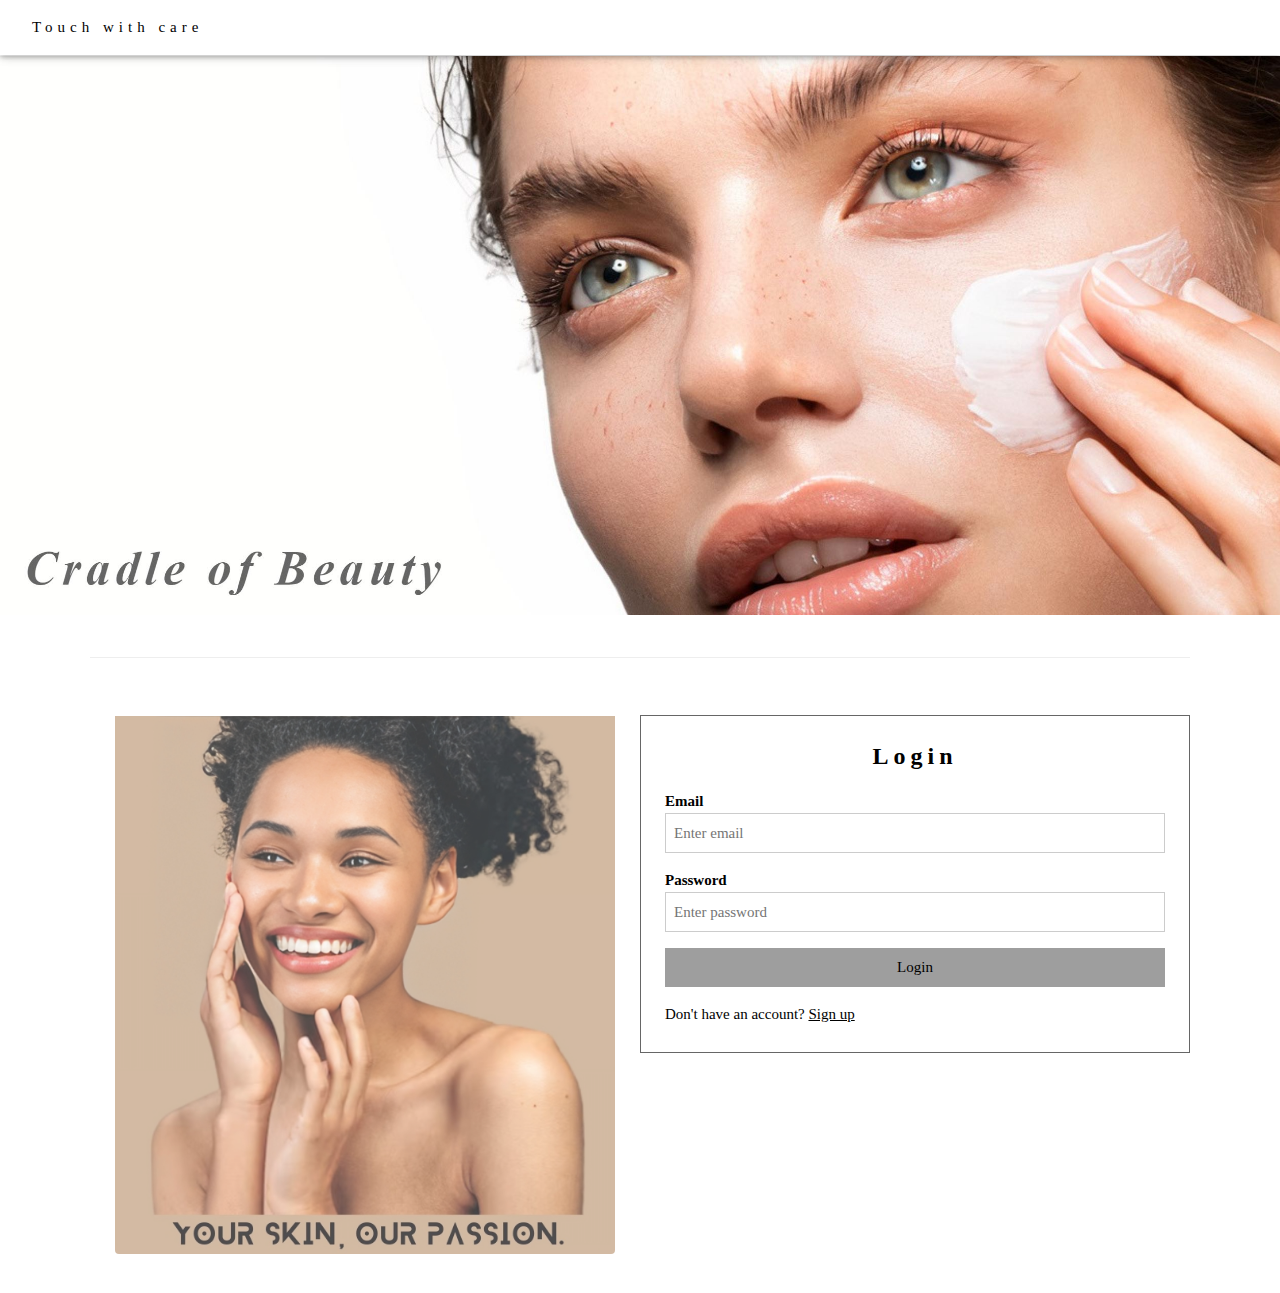
<file: index.html>
<!DOCTYPE html>
<html>
<head>
    <title>Cradle of Beauty</title>
    <meta charset="UTF-8">
    <meta name="viewport" content="width=device-width, initial-scale=1">
    <link rel="stylesheet" href="https://www.w3schools.com/w3css/4/w3.css">
    <link rel="stylesheet" href="https://cdnjs.cloudflare.com/ajax/libs/font-awesome/4.7.0/css/font-awesome.min.css">
    <link rel="stylesheet" href="style.css">
</head>
<body>
    <div class="w3-top">
        <div class="w3-white w3-padding w3-card" style="letter-spacing:5px;">
            <a class="w3-bar-item w3-button">Touch with care</a>
        </div>
    </div>
    <img src="photo.JPG">
    <div class="w3-content" style="max-width:1100px">
        <div class="w3-col m6 w3-padding-10 w3-hide-small"><br><br>
            <img src="photo3.png" class="w3-round w3-opacity-min" width="500" height="400">
        </div>
        <br><hr>
        <div class="w3-col m6 w3-padding-large login-form">
            <h3 class="w3-center"><b>Login</b></h3>
            <form action="#" method="post">
                <div class="w3-section">
                    <label><b>Email</b></label>
                    <input class="w3-input w3-border" type="email" placeholder="Enter email" name="email" required>
                </div>
                <div class="w3-section">
                    <label><b>Password</b></label>
                    <input class="w3-input w3-border" type="password" placeholder="Enter password" name="password" required>
                </div>
                <button id="login-btn" class="w3-button w3-block w3-grey w3-section w3-padding" type="submit">Login</button>
            </form>
            <p>Don't have an account? <a href="signup.html">Sign up</a></p>
        </div>
    <script src="script.js"></script>
</body>
</html>
</file>
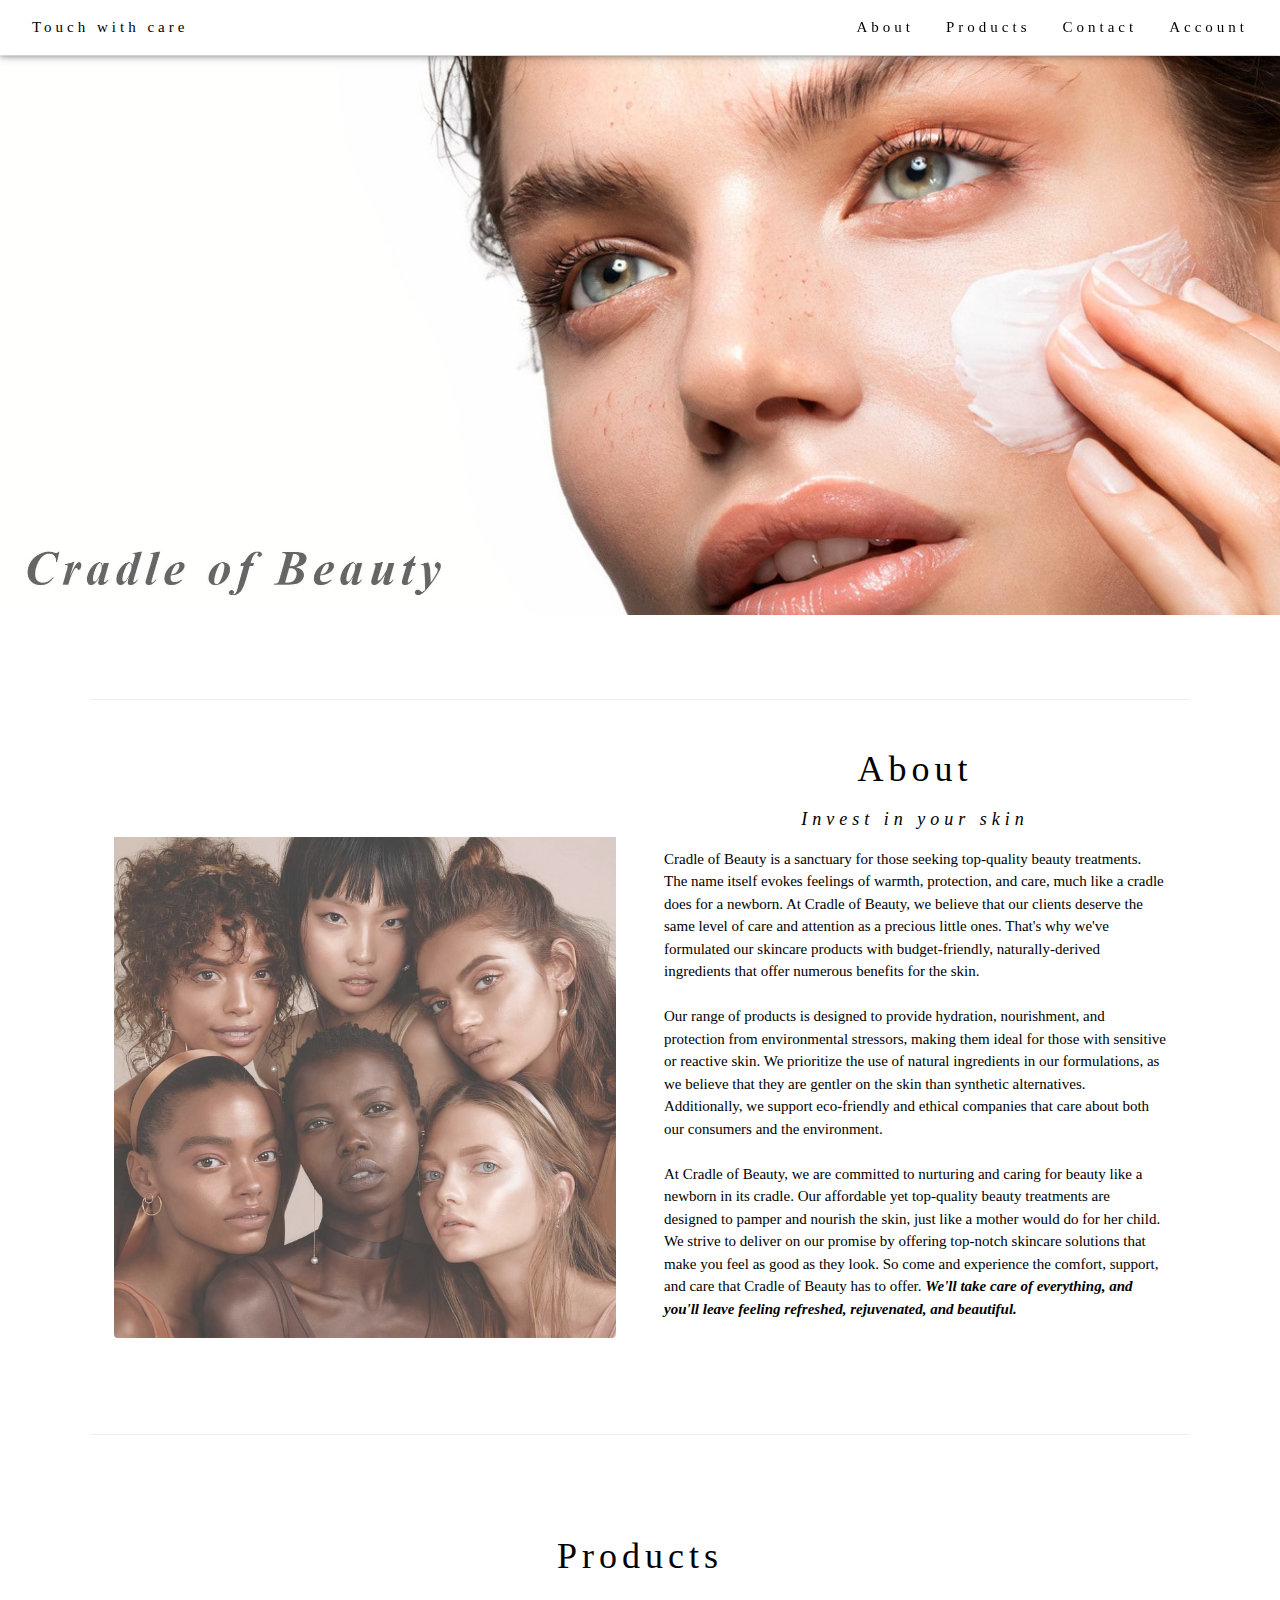
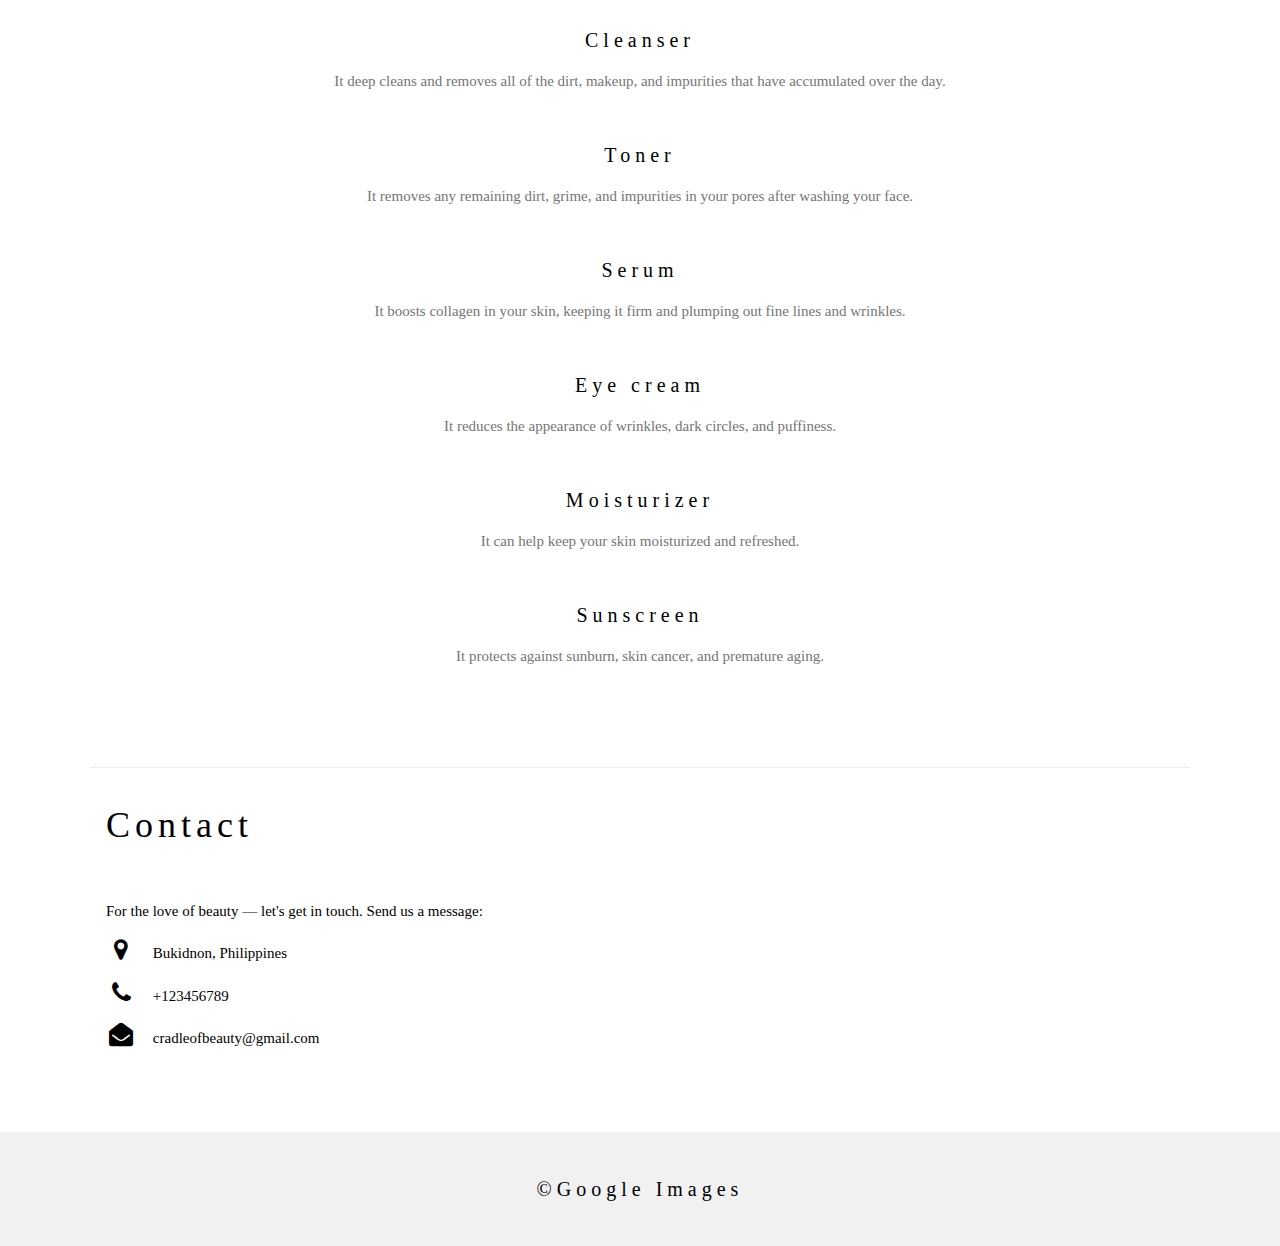
<file: homepage.html>
<!DOCTYPE html>
<html>
<head>
    <title>Cradle of Beauty</title>
    <meta charset="UTF-8">
    <meta name="viewport" content="width=device-width, initial-scale=1">
    <link rel="stylesheet" href="https://www.w3schools.com/w3css/4/w3.css">
    <link rel="stylesheet" href="https://cdnjs.cloudflare.com/ajax/libs/font-awesome/4.7.0/css/font-awesome.min.css">
    <link rel="stylesheet" href="style.css">
    <script src="hp_script.js"></script>
</head>
<body>
    <div class="w3-top">
        <div class="w3-bar w3-white w3-padding w3-card" style="letter-spacing:4px;">
            <a class="w3-bar-item w3-button">Touch with care</a>
            <div class="w3-right w3-hide-small">
                <a href="#about" class="w3-bar-item w3-button">About</a>
                <a href="#products" class="w3-bar-item w3-button">Products</a>
                <a href="#contact" class="w3-bar-item w3-button">Contact</a>
                <a href="#account" class="w3-bar-item w3-button" onclick="openAccount()">
                    <span id="account-name">Account</span>
                </a>
            </div>
        </div>
    </div>
    <div id="account" class="w3-modal">
        <div class="w3-modal-content w3-card-4 w3-animate-zoom" style="max-width: 600px;">
            <div class="w3-container">
                <span onclick="document.getElementById('account').style.display='none'" class="w3-button w3-display-topright">&times;</span>
                <h1>My Account</h1>
                <hr>
                <a href="#" class="w3-bar-item w3-button">Cart</a>
                <div class="w3-dropdown-hover">
                    <button class="w3-button">Purchases</button>
                    <div class="w3-dropdown-content w3-bar-block w3-card-4">
                        <a href="#" class="w3-bar-item w3-button">To Pay</a>
                        <a href="#" class="w3-bar-item w3-button">To Ship</a>
                        <a href="#" class="w3-bar-item w3-button">To Receive</a>
                        <a href="#" class="w3-bar-item w3-button">To Rate</a>
                    </div>
                </div>
                <a href="#" class="w3-bar-item w3-button w3-right w3-hide-small" onclick="logout()">
                    <i class="fa fa-sign-out"></i></a>
            </div>
        </div>
    </div>
    <img src="photo.JPG">
    <div class="w3-content" style="max-width:1100px">
        <div class="w3-row w3-padding-64" id="about">
            <div class="w3-col m6 w3-padding-large w3-hide-small"><br><br>
                <br><br><img src="photo2.jpg" class="w3-round w3-image w3-opacity-min" width="600" height="750">
            </div>
            <hr>
            <div class="w3-col m6 w3-padding-large">
                <h1 class="w3-center">About</h1>
                <h5 class="w3-center"><i>Invest in your skin</i></h5>
                <p class="w3-medium">Cradle of Beauty is a sanctuary for those seeking top-quality beauty treatments. The name itself evokes feelings of warmth, protection, and care, much like a cradle does for a newborn. At Cradle of Beauty, we believe that our clients deserve the same level of care and attention as a precious little ones. That's why we've formulated our skincare products with budget-friendly, naturally-derived ingredients that offer numerous benefits for the skin.<br>
                    <br> Our range of products is designed to provide hydration, nourishment, and protection from environmental stressors, making them ideal for those with sensitive or reactive skin. We prioritize the use of natural ingredients in our formulations, as we believe that they are gentler on the skin than synthetic alternatives. Additionally, we support eco-friendly and ethical companies that care about both our consumers and the environment.<br>
                    <br> At Cradle of Beauty, we are committed to nurturing and caring for beauty like a newborn in its cradle. Our affordable yet top-quality beauty treatments are designed to pamper and nourish the skin, just like a mother would do for her child. We strive to deliver on our promise by offering top-notch skincare solutions that make you feel as good as they look. So come and experience the comfort, support, and care that Cradle of Beauty has to offer. <b><i>We'll take care of everything, and you'll leave feeling refreshed, rejuvenated, and beautiful.</i></b>
            </div>
        </div>
        <hr>
        <div class="w3-row w3-padding-64" id="products">
            <div class="w3-center l6 w3-padding-10">
                <h1 class="w3-center">Products</h1><br>
                <h4>Cleanser</h4>
                <p class="w3-text-grey">It deep cleans and removes all of the dirt, makeup, and impurities that have accumulated over the day.</p><br>
                <h4>Toner</h4>
                <p class="w3-text-grey">It removes any remaining dirt, grime, and impurities in your pores after washing your face.</p><br>
                <h4>Serum</h4>
                <p class="w3-text-grey">It boosts collagen in your skin, keeping it firm and plumping out fine lines and wrinkles.</p><br>
                <h4>Eye cream</h4>
                <p class="w3-text-grey">It reduces the appearance of wrinkles, dark circles, and puffiness.</p><br>
                <h4>Moisturizer</h4>
                <p class="w3-text-grey">It can help keep your skin moisturized and refreshed.</p><br>
                <h4>Sunscreen</h4>
                <p class="w3-text-grey">It protects against sunburn, skin cancer, and premature aging.</p>
            </div>
        </div>
        <hr>
        <div class="w3-container w3-padding-10" id="contact">
            <h1>Contact</h1><br>
            <p>For the love of beauty — let's get in touch. Send us a message:</p>
            <p><i class="fa fa-map-marker fa-fw w3-text-black w3-xlarge w3-margin-right"></i>Bukidnon, Philippines</p>
            <p><i class="fa fa-phone fa-fw w3-text-black w3-xlarge w3-margin-right"></i>+123456789</p>
            <p><i class="fa fa-envelope-open fa-fw w3-text-black w3-xlarge w3-margin-right"></i>cradleofbeauty@gmail.com</p>
        </div>
    </div>
    </div>
    <br><br><br>
    <script src="hp_script.js"></script>
    <footer class="w3-center w3-light-grey w3-padding-32" style="letter-spacing:7px;">
        <h4> &copy;Google Images</h>
    </footer>
</body>
</html>
</file>
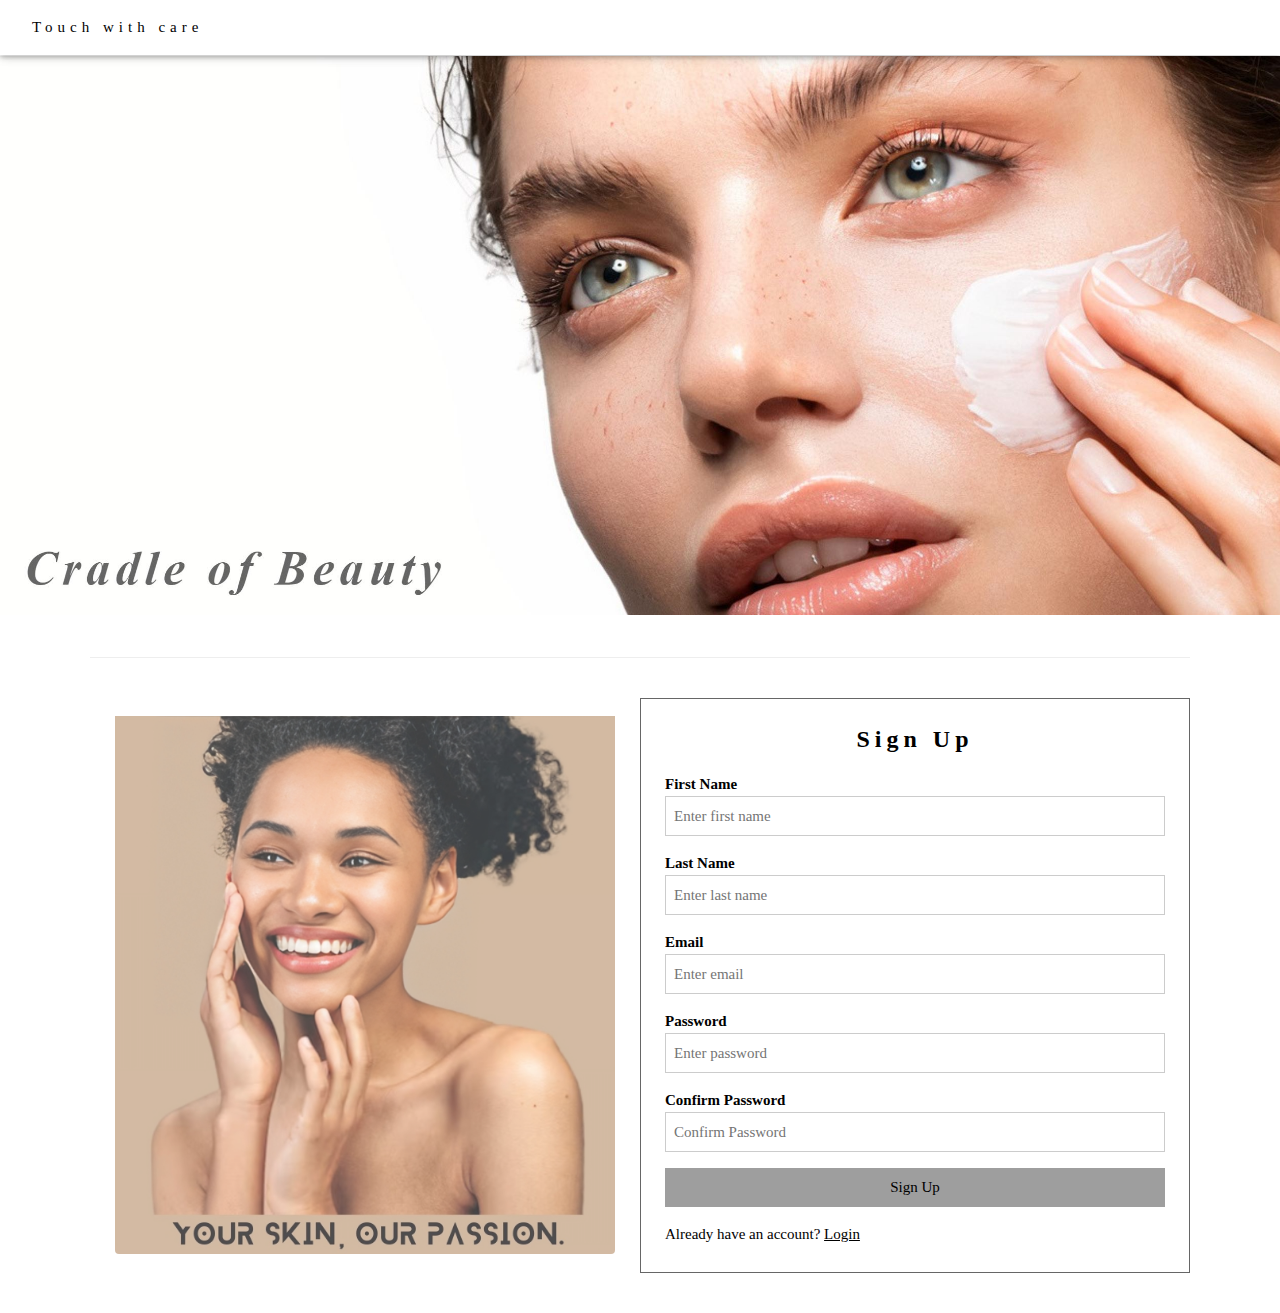
<file: signup.html>
<!DOCTYPE html>
<html>
<head>
    <title>Cradle of Beauty</title>
    <meta charset="UTF-8">
    <meta name="viewport" content="width=device-width, initial-scale=1">
    <link rel="stylesheet" href="https://www.w3schools.com/w3css/4/w3.css">
    <link rel="stylesheet" href="https://cdnjs.cloudflare.com/ajax/libs/font-awesome/4.7.0/css/font-awesome.min.css">
    <link rel="stylesheet" href="style.css">
</head>
<body>
    <div class="w3-top">
        <div class="w3-white w3-padding w3-card" style="letter-spacing:5px;">
            <a class="w3-bar-item w3-button">Touch with care</a>
        </div>
    </div>
    <img src="photo.JPG">
    <div class="w3-content" style="max-width:1100px">
        <div class="w3-col m6 w3-padding-10 w3-hide-small"><br><br>
            <img src="photo3.png" class="w3-round w3-opacity-min" width="500" height="400">
        </div>
        <br><hr>
        <div class="w3-col m6 w3-padding-large signup-form">
            <h3 class="w3-center"><b>Sign Up</b></h3>
            <form action="homepage.html" method="post">
                <div class="w3-section">
                    <label><b>First Name</b></label>
                    <input class="w3-input w3-border" type="text" placeholder="Enter first name" name="first-name" required>
                </div>
                <div class="w3-section">
                    <label><b>Last Name</b></label>
                    <input class="w3-input w3-border" type="text" placeholder="Enter last name" name="last-name" required>
                </div>
                <div class="w3-section">
                    <label><b>Email</b></label>
                    <input class="w3-input w3-border" type="email" placeholder="Enter email" name="email" required>
                </div>
                <div class="w3-section">
                    <label><b>Password</b></label>
                    <input class="w3-input w3-border" type="password" placeholder="Enter password" name="password" required>
                </div>
                <div class="w3-section">
                    <label><b>Confirm Password</b></label>
                    <input class="w3-input w3-border" type="password" placeholder="Confirm Password" name="confirm-password" required>
                </div>
                <button id="signup-btn" class="w3-button w3-block w3-grey w3-section w3-padding" type="submit">Sign Up</button>
            </form>
            <p>Already have an account? <a href="index.html">Login</a></p>
        </div>
    <script src="su_script.js"></script>
</body>
</html>
</file>
<file: style.css>
body {
    font-family: "Times New Roman", Georgia, Serif;
}

h1, h2, h3, h4, h5, h6 {
    font-family: "Playfair Display";
    letter-spacing: 5px;
}

img {
    padding-top: 56px;
    max-width: 100%;
    height: auto;
    object-fit: cover;
    display: block;
    margin: 0 auto;
}

.login-form {
    margin-top: 37px;
    margin-bottom: 240px;
    border: solid 1px rgb(102, 102, 102);
}

.signup-form {
    margin-top: 20px;
    margin-bottom: 40px;
    border: solid 1px rgb(102, 102, 102);
}

@media screen and (max-width: 600px) {
    .w3-display-bottomleft {
        position: static;
        text-align: center;
    }

    header img {
        width: 100%;
        height: auto;
    }

    img {
        max-width: 100%;
        height: auto;
        display: block;
        margin: 0 auto;
    }
}
</file>
